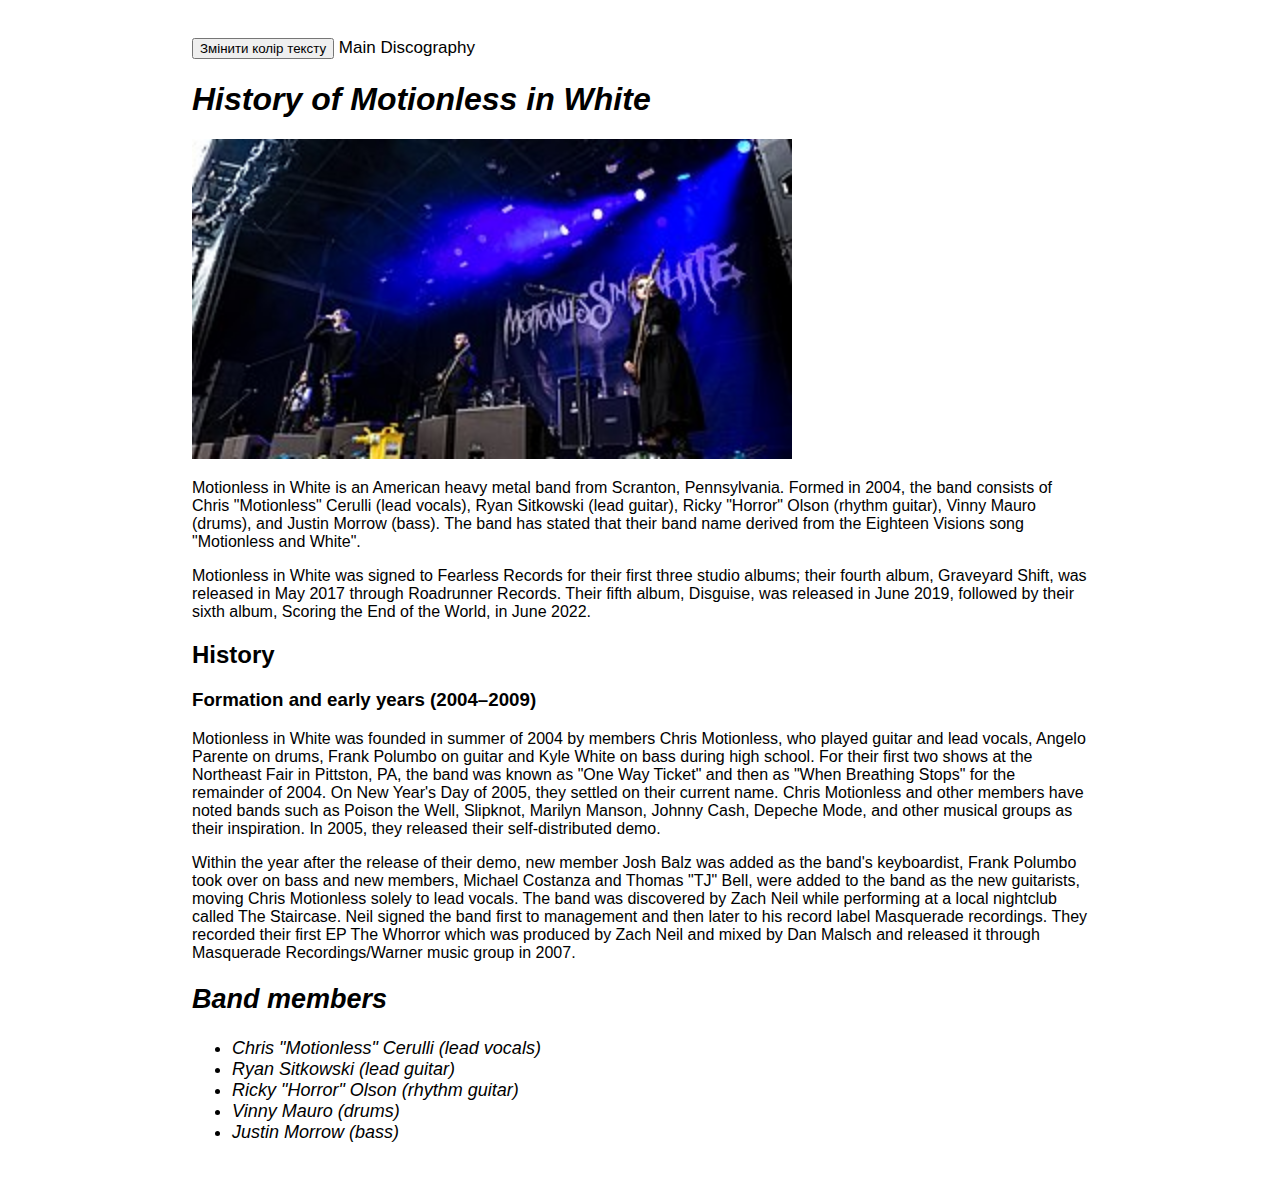
<file: index.html>
<!DOCTYPE html>
<html>
    <head>
        <title>Motionless in White</title>
        <link href="style.css" rel="stylesheet">        
    </head>

    
    <body id="body">
        <nav class="nav_bar" id="nav">
            <button type="button" onclick="changeColor('red')">Змінити колір тексту</button>
            <a href="./index.html">Main</a>
            <a href="./discography.html">Discography</a>
        </nav>  

        <script src="script.js"></script>

        <div>
            <h1 class="header1">History of Motionless in White</h1>

            <img src="./source/miw.jpg" height="320" width="600"/>

            <p>Motionless in White is an American heavy metal band from Scranton, Pennsylvania.
                Formed in 2004, the band consists of Chris "Motionless" Cerulli (lead vocals),
                Ryan Sitkowski (lead guitar), Ricky "Horror" Olson (rhythm guitar), Vinny Mauro (drums), 
                and Justin Morrow (bass). The band has stated that their band name derived from the Eighteen Visions
                    song "Motionless and White".</p>
                <p>Motionless in White was signed to Fearless Records for their first
                three studio albums; their fourth album, Graveyard Shift, 
                was released in May 2017 through Roadrunner Records. Their fifth 
                album, Disguise, was released in June 2019, followed by their sixth 
                album, Scoring the End of the World, in June 2022.
            </p>
        </div>

        <div class="history">
        <h2>History</h2>
        
        <p>
            <h3>Formation and early years (2004–2009)</h3>
            <p>
                Motionless in White was founded in summer of 2004 by members Chris Motionless, who played guitar and lead vocals, 
                Angelo Parente on drums, Frank Polumbo on guitar and Kyle White on bass during high school. For their first two shows
                at the Northeast Fair in Pittston, PA, the band was known as "One Way Ticket" and then as "When Breathing Stops" for
                the remainder of 2004. On New Year's Day of 2005, they settled on their current name. Chris Motionless and other
                members have noted bands such as Poison the Well, Slipknot, Marilyn Manson, Johnny Cash, Depeche Mode, and other musical
                groups as their inspiration. In 2005, they released their self-distributed demo.
            </p>
            <p>
                Within the year after the release of their demo, new member Josh Balz was added as the band's keyboardist, Frank
                Polumbo took over on bass and new members, Michael Costanza and Thomas "TJ" Bell, were added to the band as the new guitarists, 
                moving Chris Motionless solely to lead vocals. The band was discovered by Zach Neil while performing at a local nightclub called The Staircase. 
                Neil signed the band first to management and then later to his record label Masquerade recordings. They recorded their first EP The Whorror which
                was produced by Zach Neil and mixed by Dan Malsch and released it through Masquerade Recordings/Warner music group in 2007.
            </p>
        </p>
        </div>

        <div class="band">
            <h2>Band members</h2>

            <ul>
                <li>Chris "Motionless" Cerulli (lead vocals)</li>
                <li>Ryan Sitkowski (lead guitar)</li>
                <li>Ricky "Horror" Olson (rhythm guitar)</li>
                <li>Vinny Mauro (drums)</li>
                <li>Justin Morrow (bass)</li>
            </ul>
        </div>
        
    </body>

    
</html>
</file>
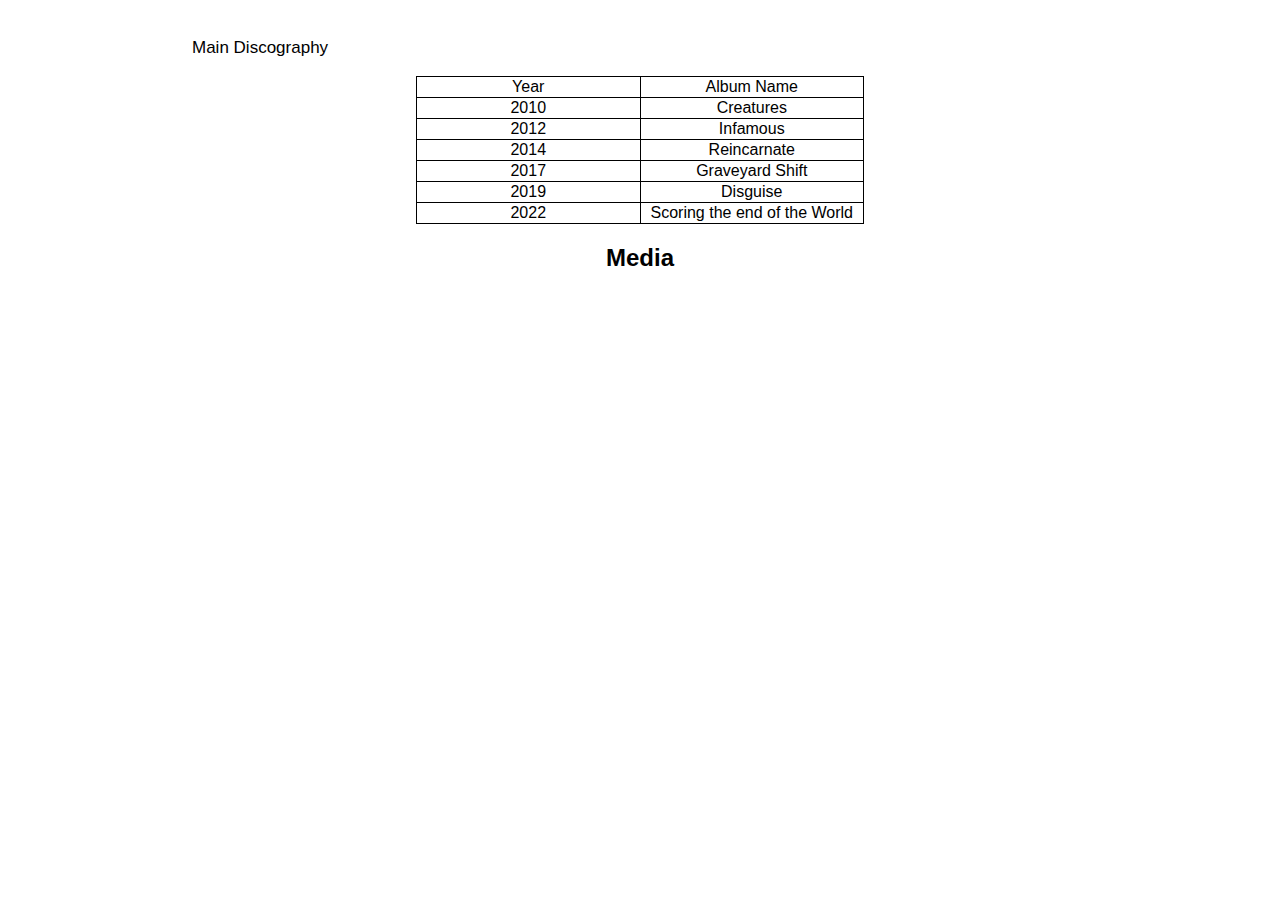
<file: discography.html>
<!DOCTYPE html>

<html>
    <head>
        <title>Discography</title>

        <link href="style.css" rel="stylesheet">
    </head>

    <body>
        <nav class="nav_bar">
            <a href="./index.html">Main</a>
            <a href="./discography.html">Discography</a>
        </nav>
        <br>
        <div >
            <center>
                <table class="albums_table">
                    <tr class="albums_table">
                        <td class="albums_table">Year</td>
                        <td class="albums_table">Album Name</td>
                    </tr>
    
                    <tr class="albums_table">
                        <td class="albums_table">2010</td>
                        <td class="albums_table">Creatures</td>
                    </tr>
    
                    <tr class="albums_table">
                        <td class="albums_table">2012</td>
                        <td class="albums_table">Infamous</td>
                    </tr>
    
                    <tr class="albums_table">
                        <td class="albums_table">2014</td>
                        <td class="albums_table">Reincarnate</td>
                    </tr>
    
                    <tr class="albums_table">
                        <td class="albums_table">2017</td>
                        <td class="albums_table">Graveyard Shift</td>
                    </tr>
    
                    <tr class="albums_table">    
                        <td class="albums_table">2019</td>
                        <td class="albums_table">Disguise</td>
                    </tr>
    
                    <tr class="albums_table">
                        <td class="albums_table">2022</td>
                        <td class="albums_table">Scoring the end of the World</td>
                    </tr>
                </table>
            </center>
            
        </div>
        
        <div class="media">
            <center>
                <h2>Media</h2>

                <iframe width="560" height="315" src="https://www.youtube.com/embed/cIEc_11Aydc" title="YouTube video player"
                    frameborder="0" allow="accelerometer; autoplay; clipboard-write; encrypted-media; gyroscope; picture-in-picture" allowfullscreen></iframe>
            </center>
        </div>
    </body>
</html>
</file>
<file: style.css>
body{
    margin-top: 3%;
    margin-left: 15%;
    margin-right: 15%;
    margin-bottom: 3%;
    font-family: 'Lucida Sans', 'Lucida Sans Regular', 'Lucida Grande', 'Lucida Sans Unicode', Geneva, Verdana, sans-serif;
    font-size: 16px;
}

.nav_bar{
    font-family: 'Lucida Sans', 'Lucida Sans Regular', 'Lucida Grande', 'Lucida Sans Unicode', Geneva, Verdana, sans-serif;
    font-size: 17px;
}
a:hover{
    color:blue;
}
a{
    text-decoration: none;
    color: black;
}

.band{
    font-size: 18px;
    font-style: italic;

}

.header1{
    font-style: italic;
    font-family: 'Franklin Gothic Medium', 'Arial Narrow', Arial, sans-serif;

}

.albums_table{
    width: 50%;
    text-align: center;
    border-collapse: collapse;
    border-width: 100%;
    border-color: antiquewhite;
    border: 1px solid;
}
.btn{
    width: 15px;
    height: 5px;
}
</file>
